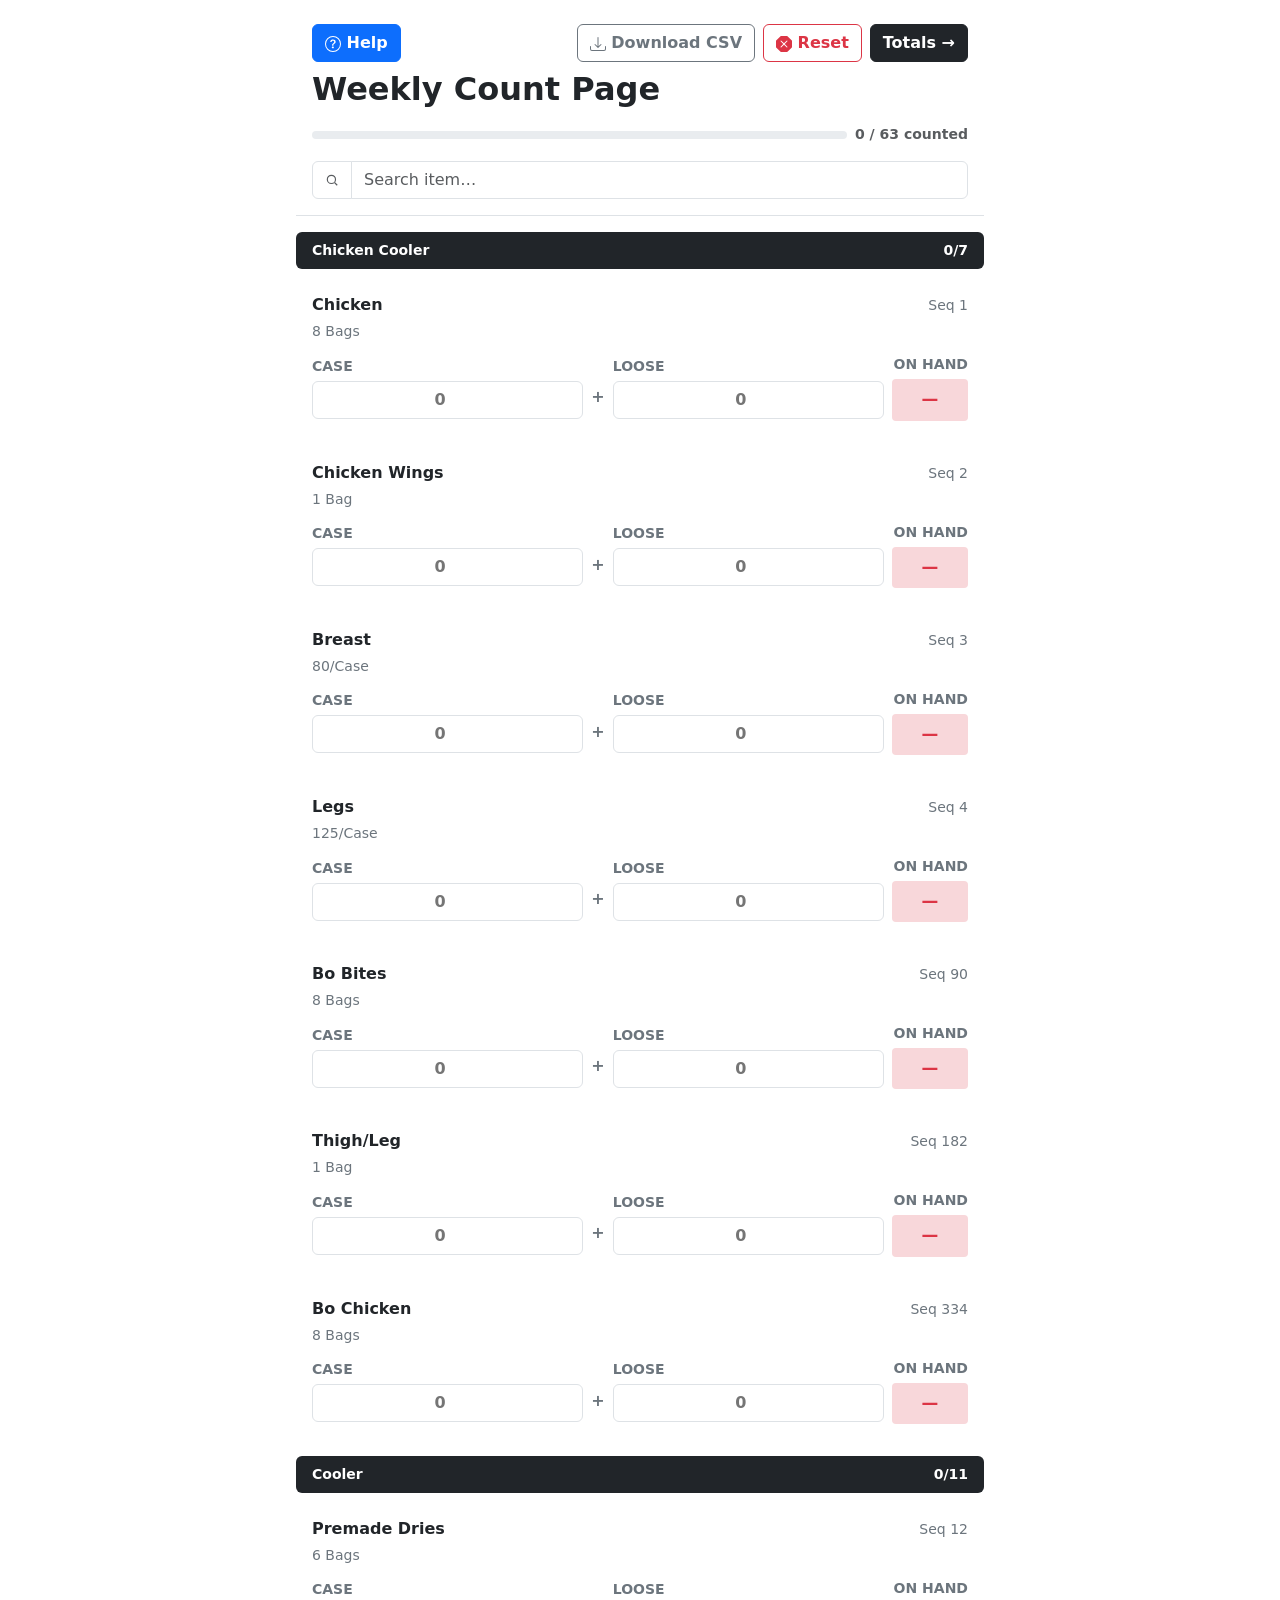
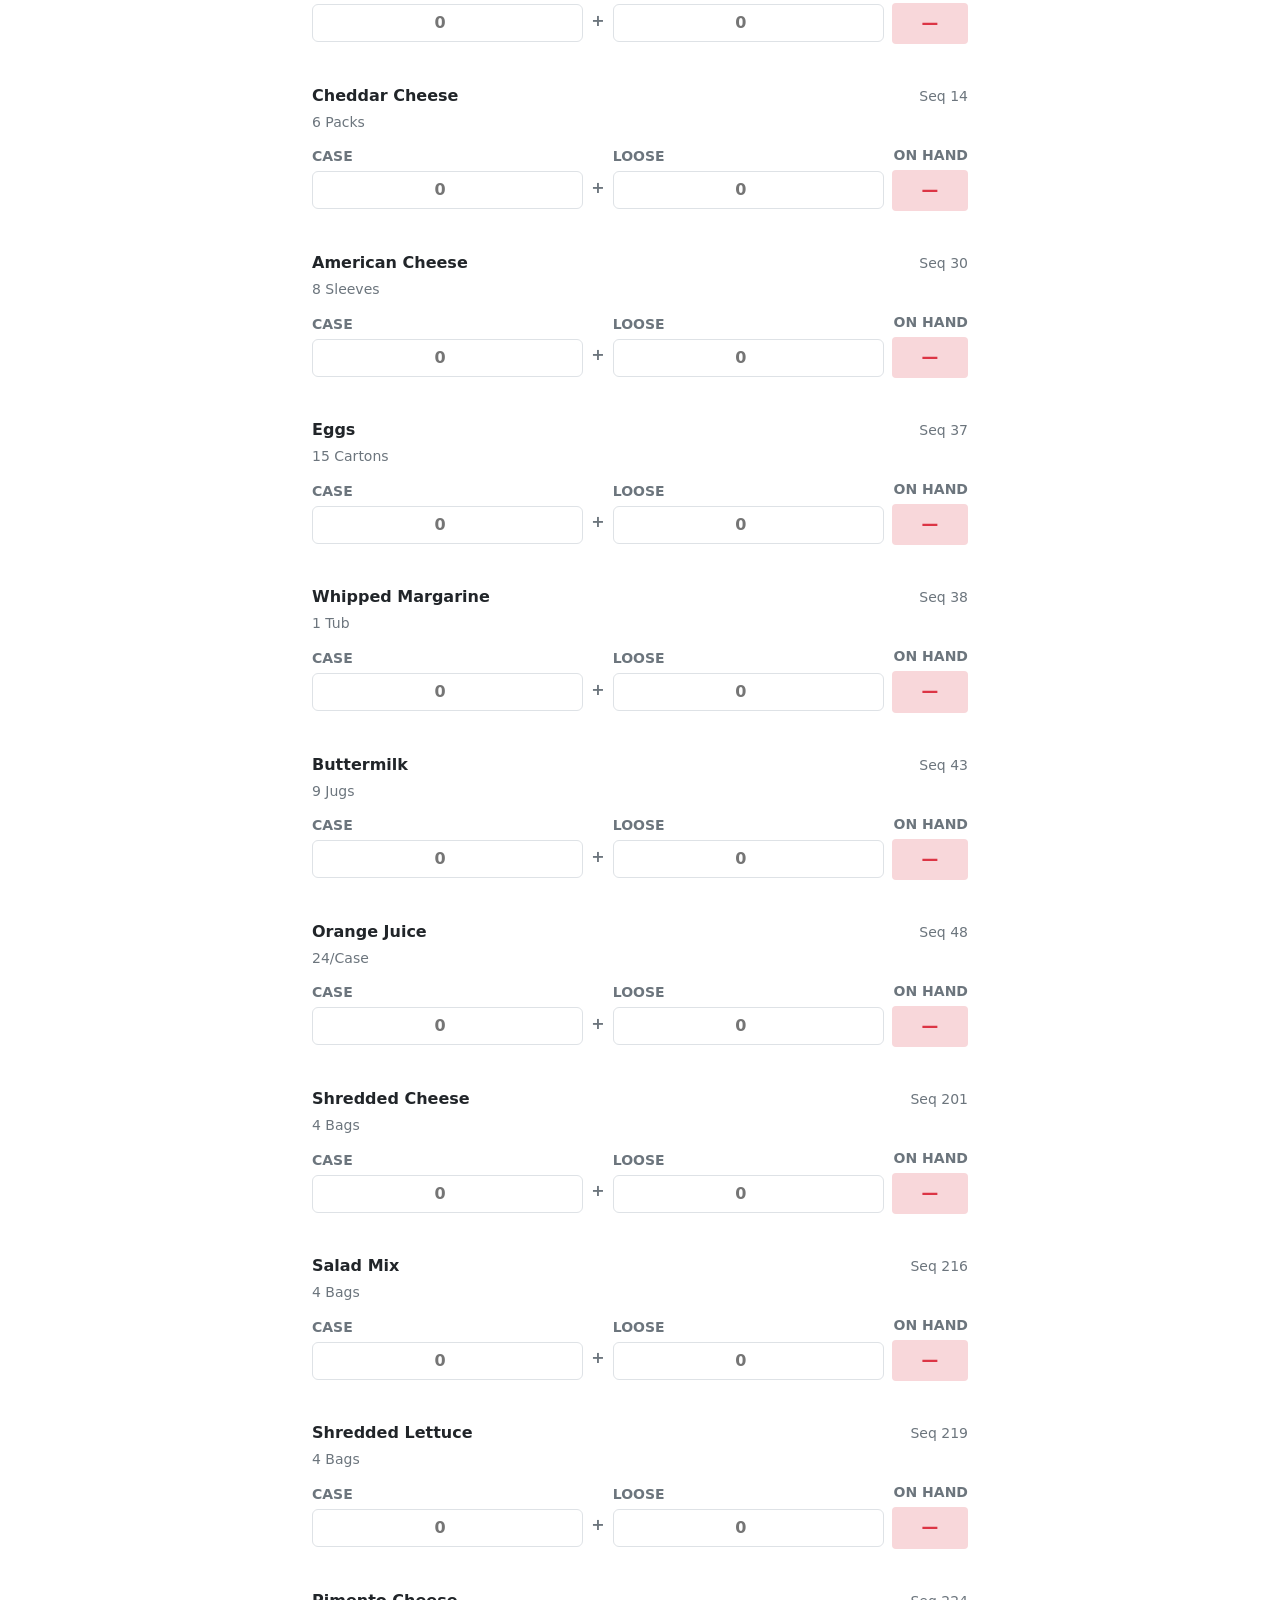
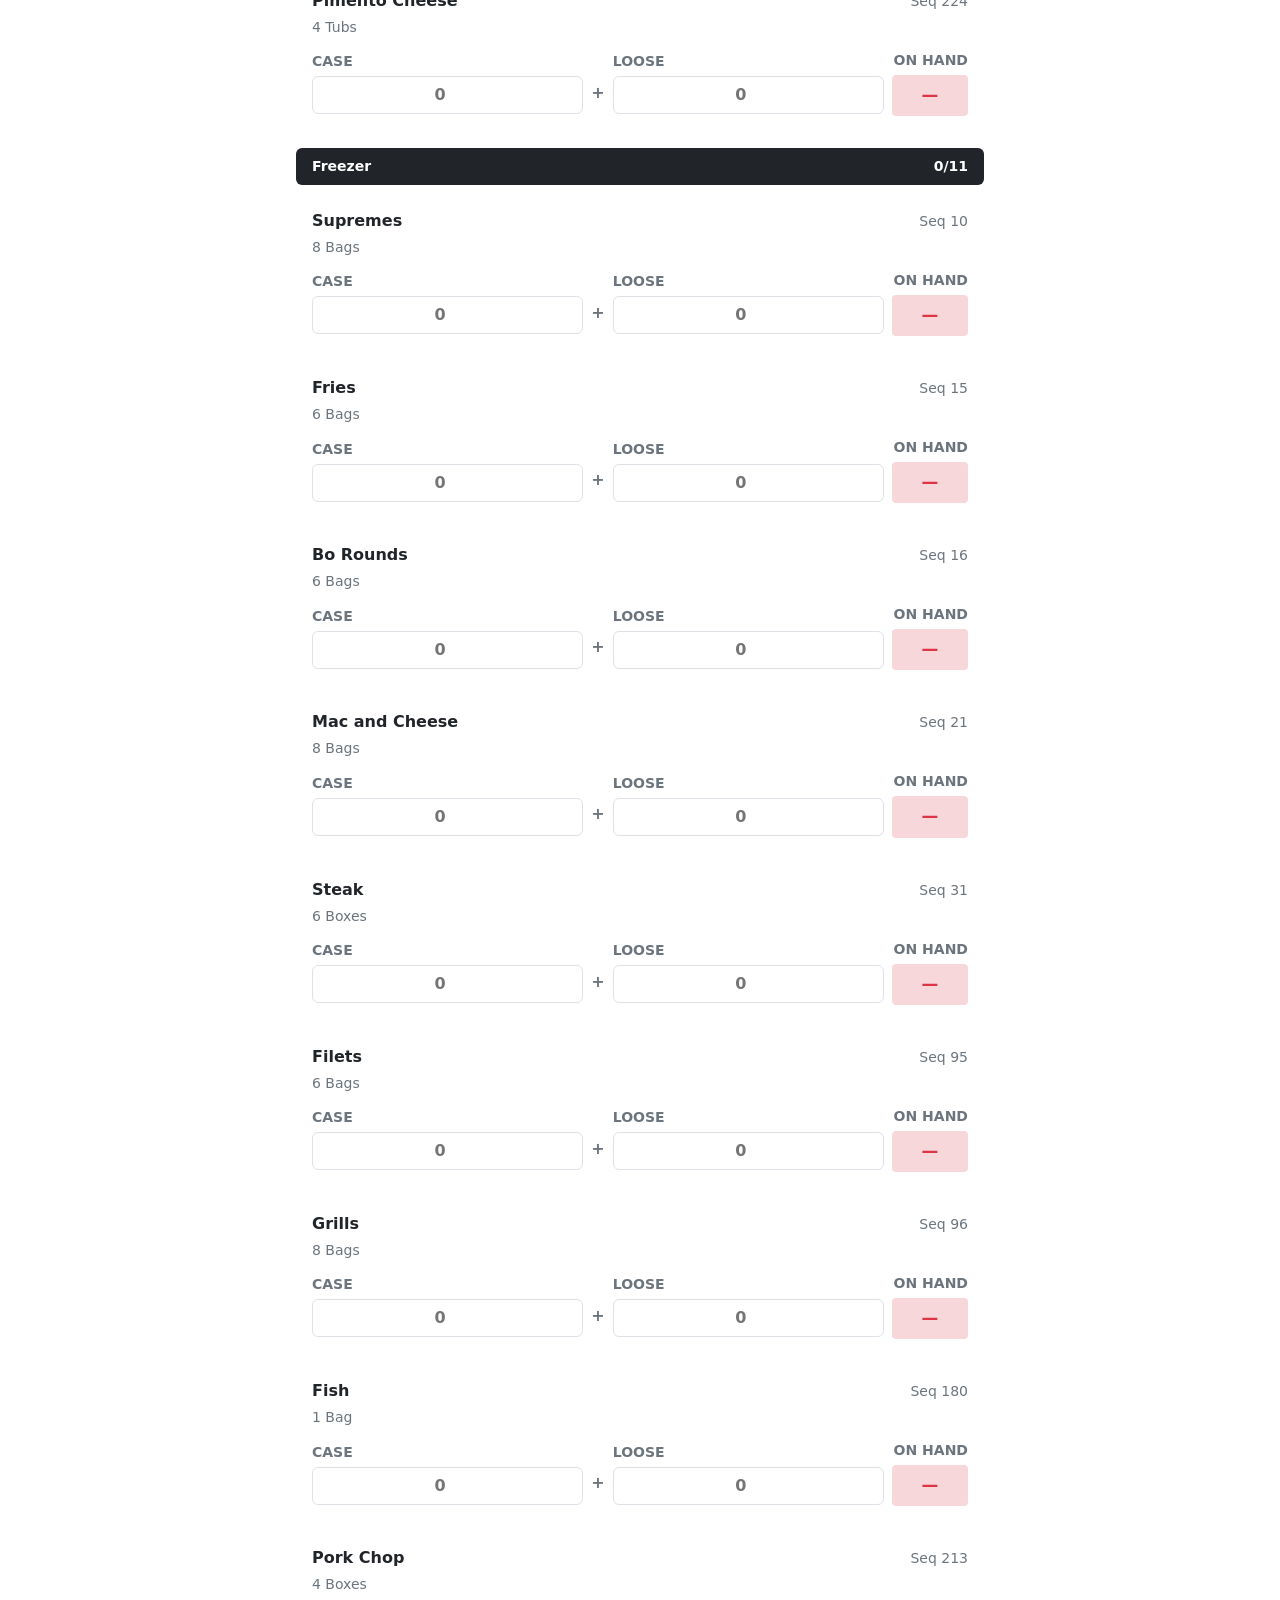
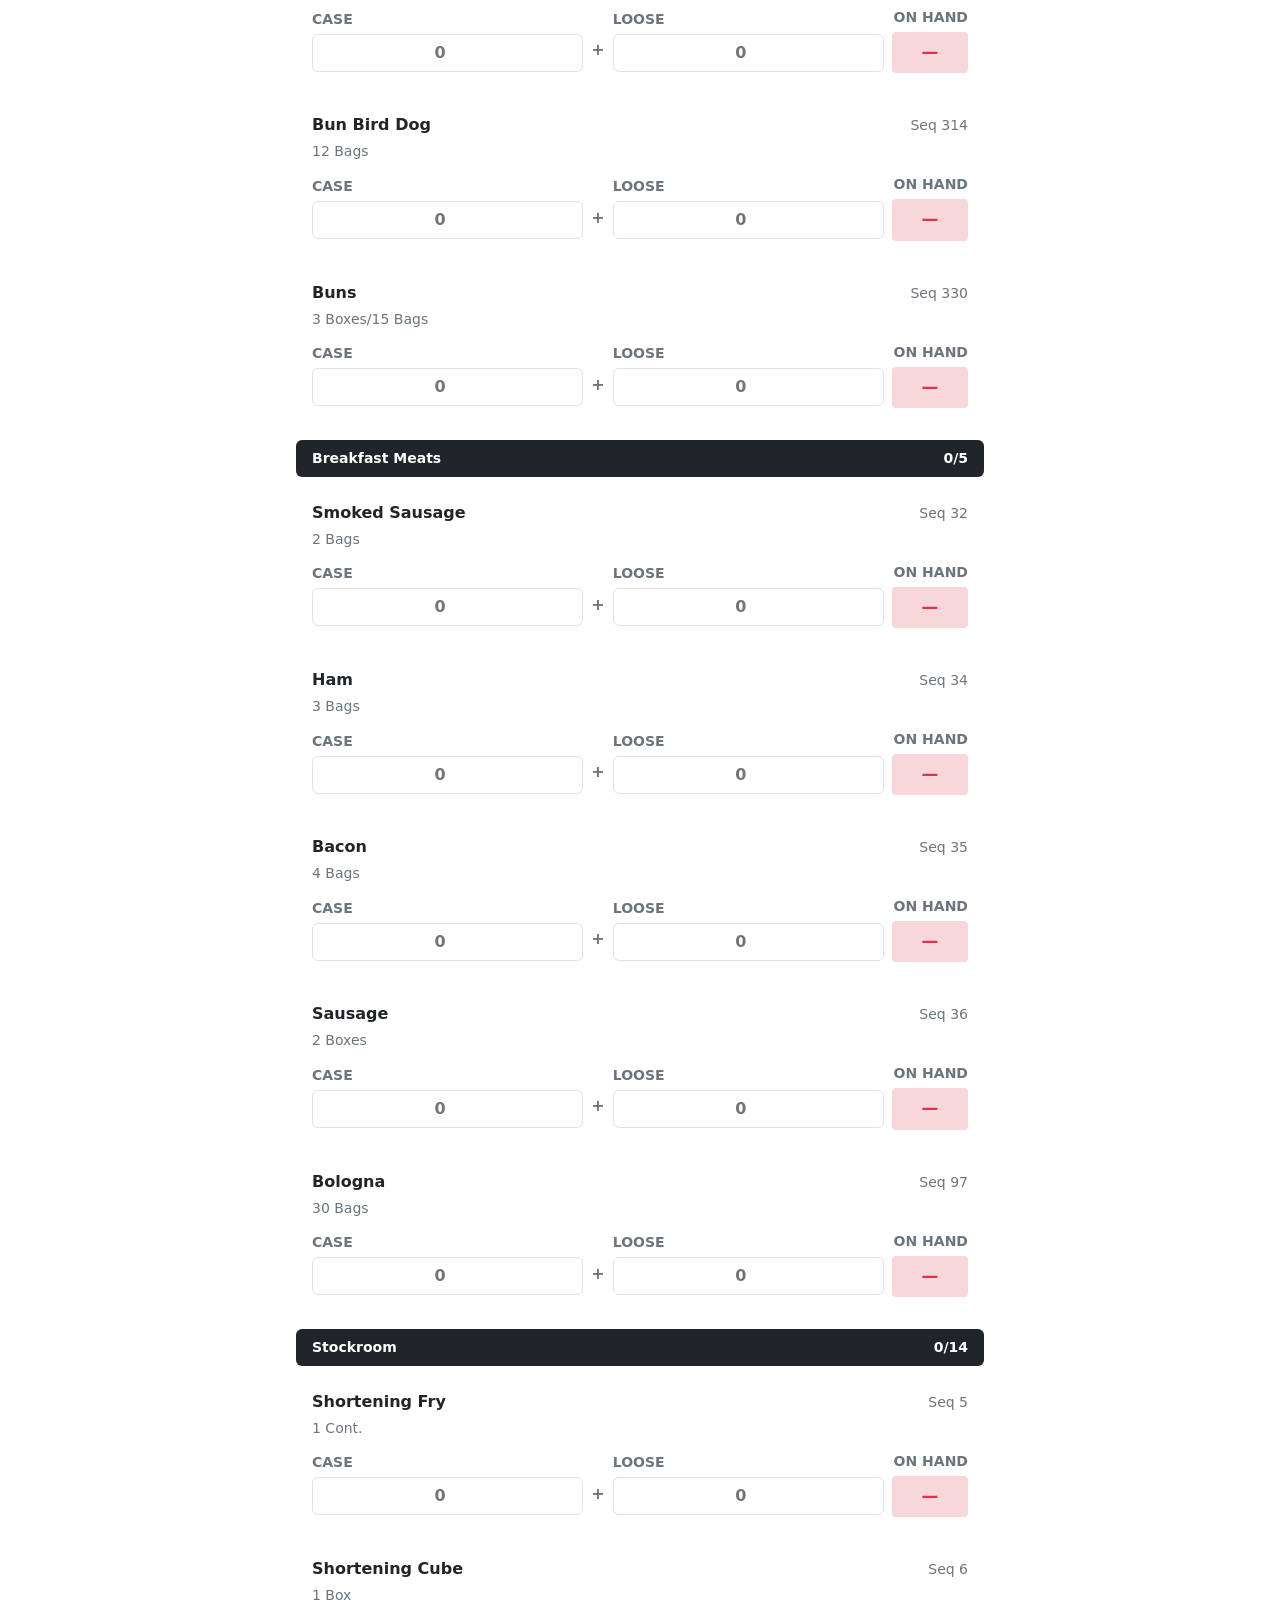
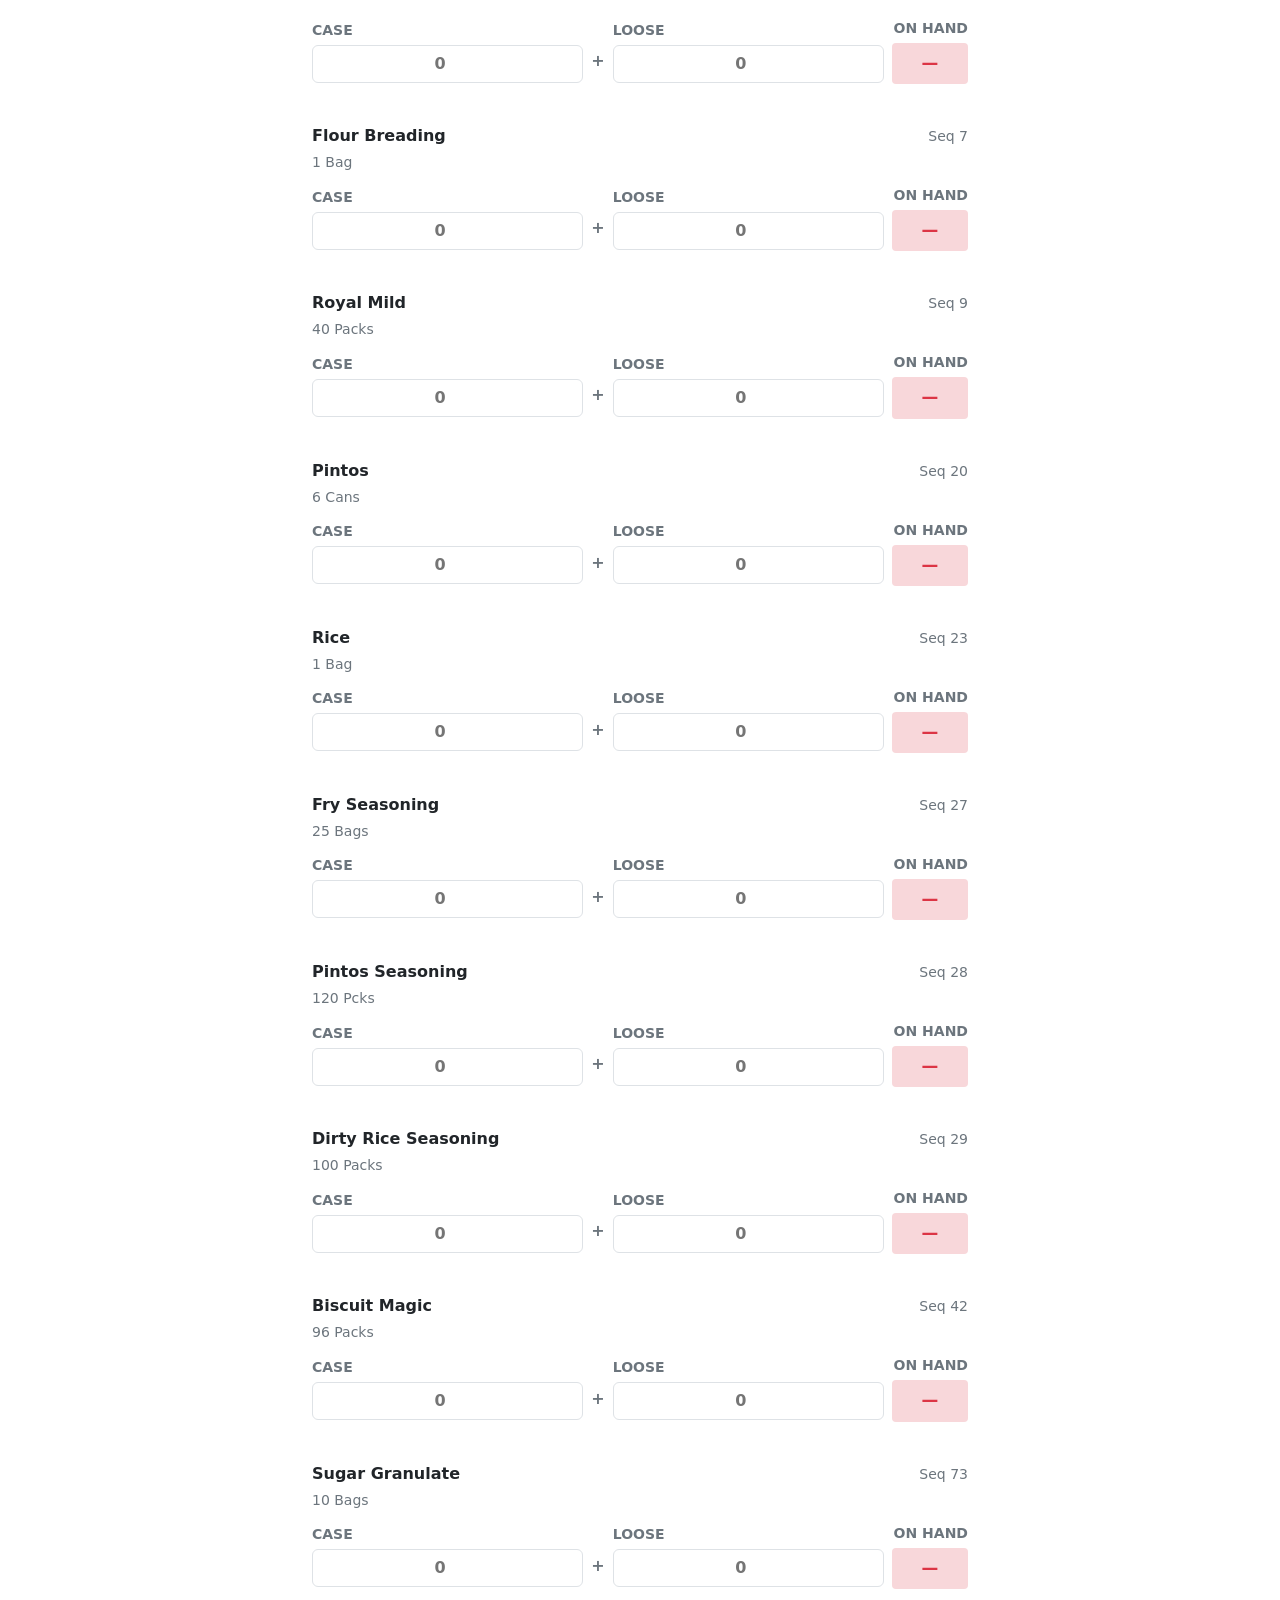
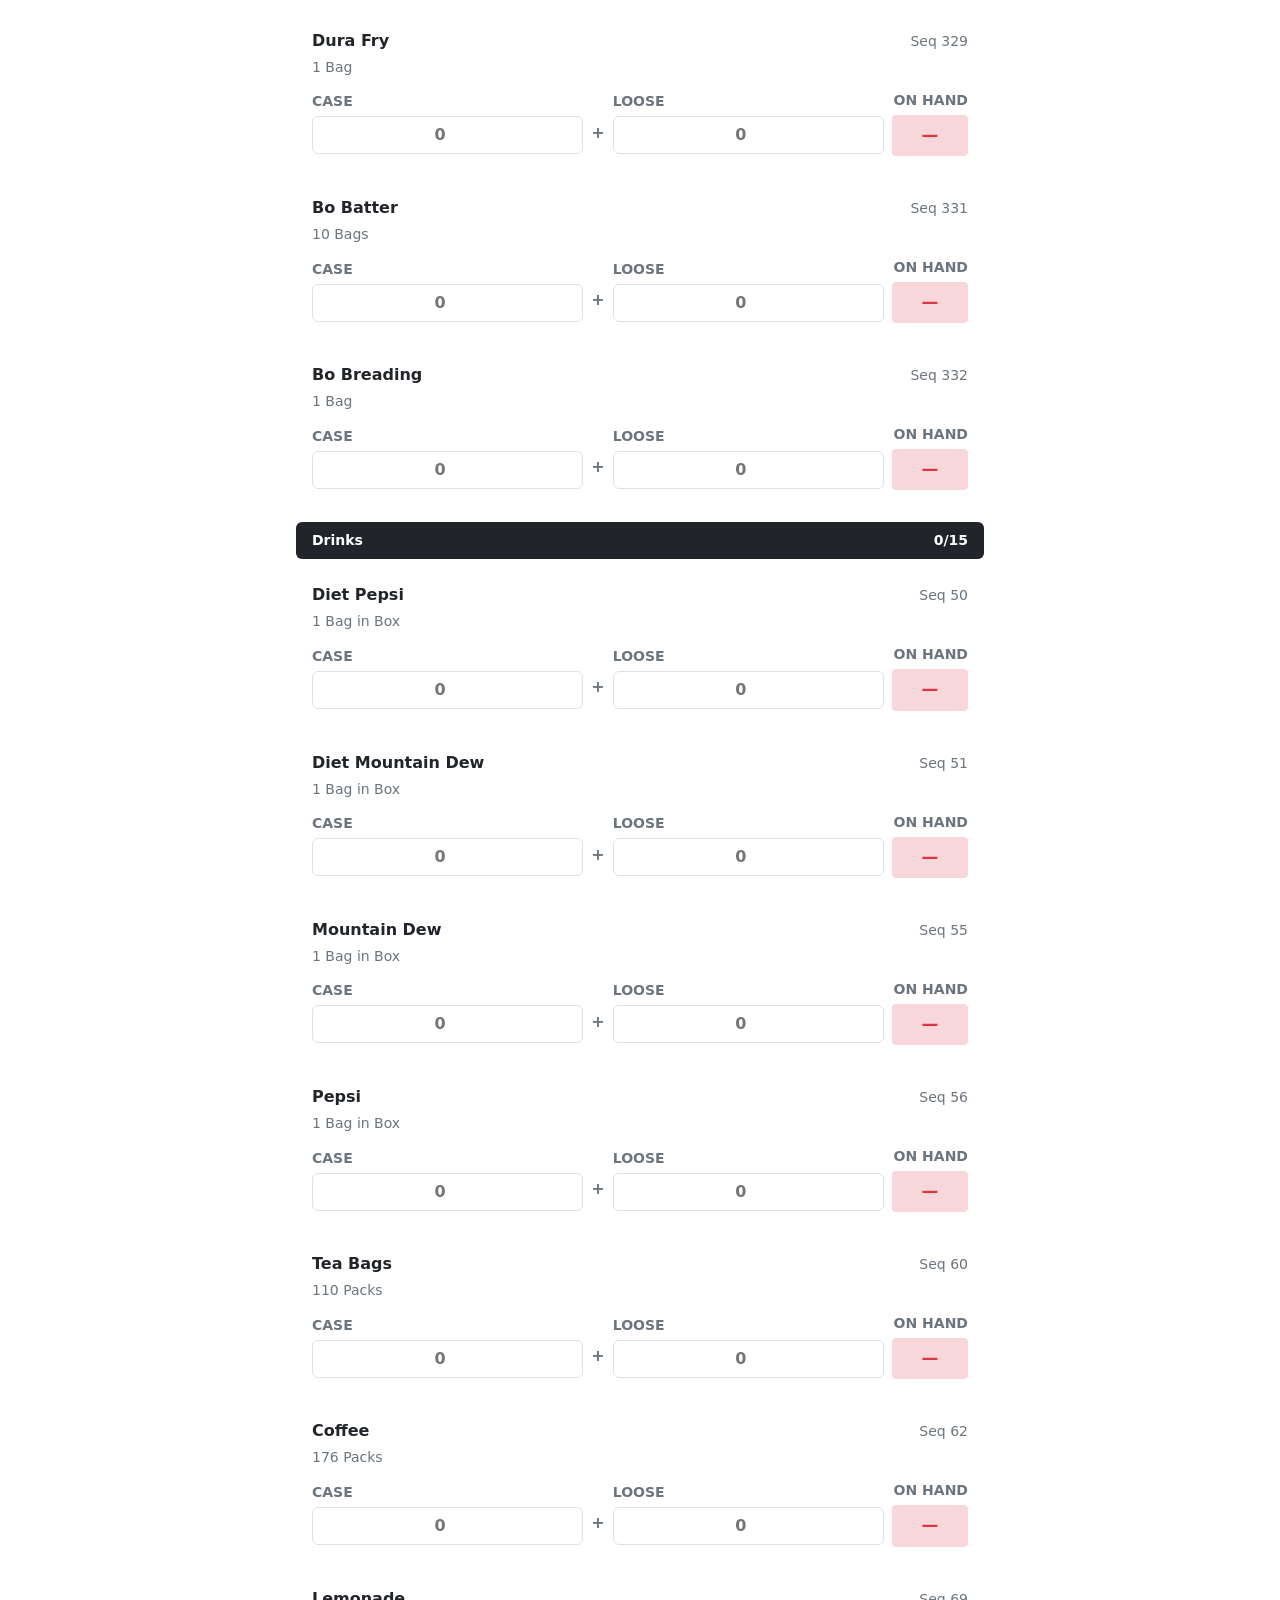
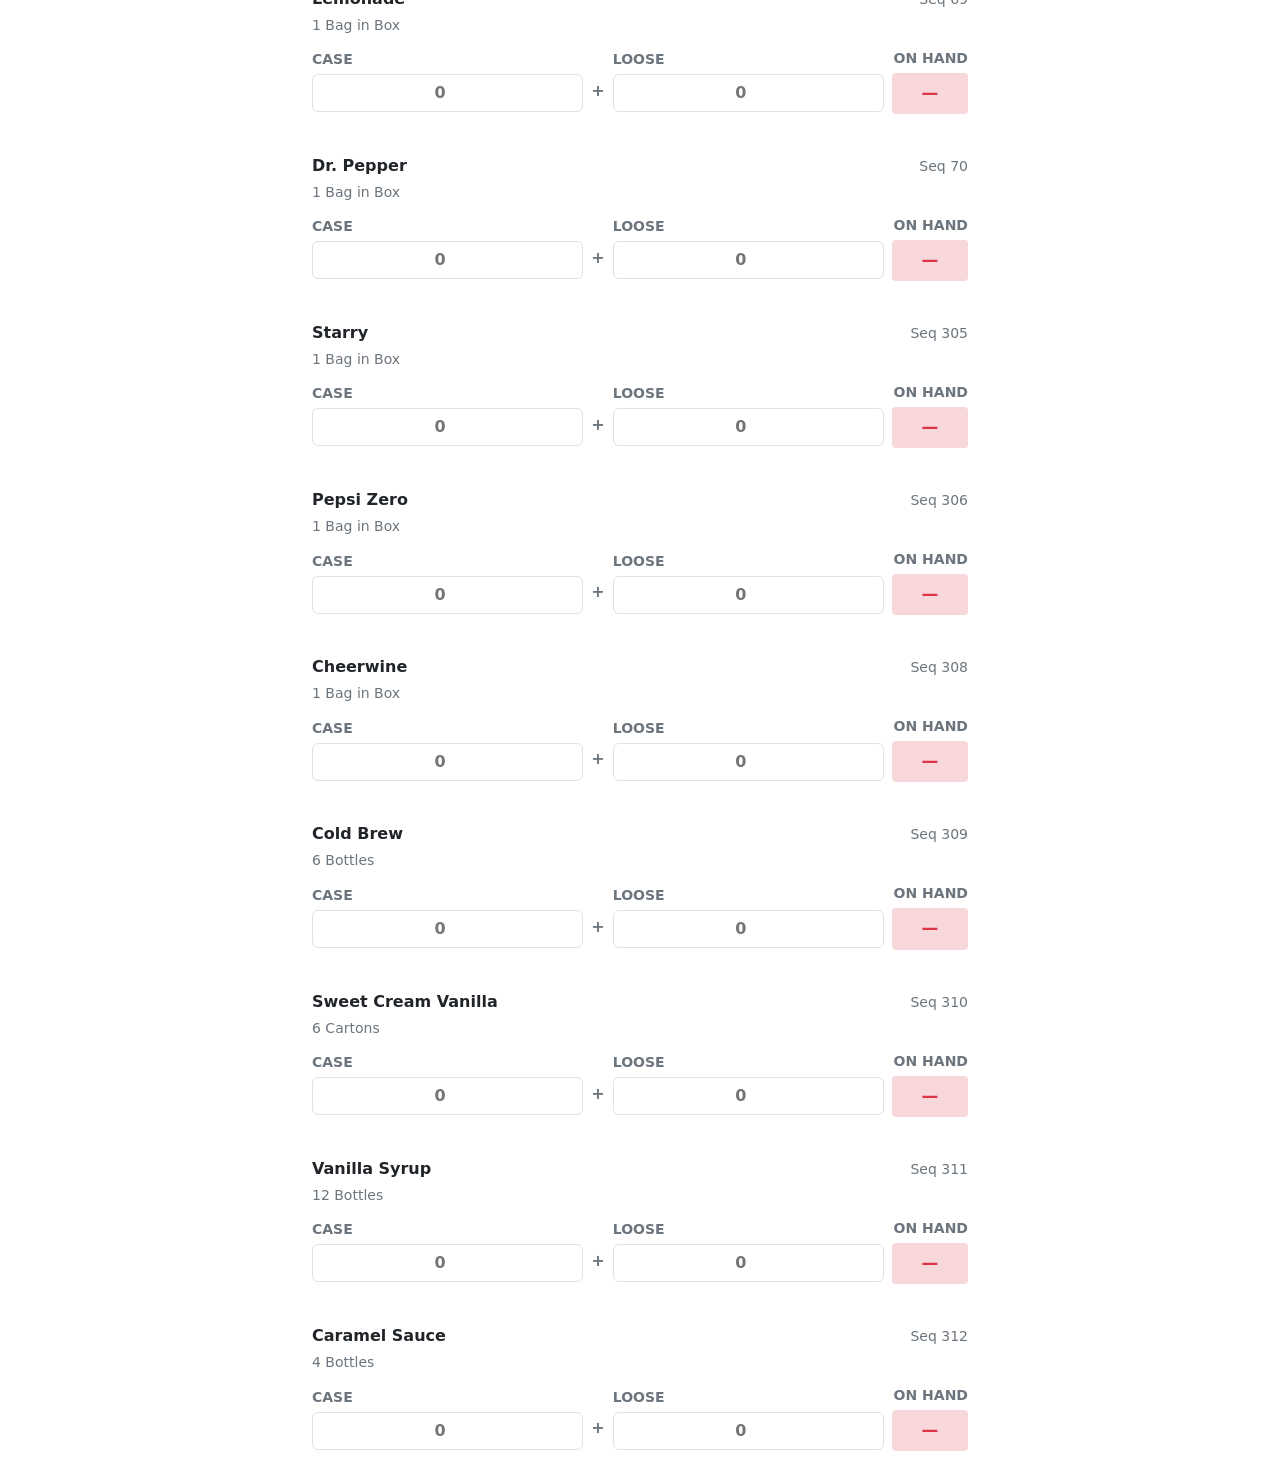
<file: index.html>
<!DOCTYPE html>
<html lang="en">
<head>
<meta charset="UTF-8">
<meta name="viewport" content="width=device-width, initial-scale=1.0">
<title>Weekly Count</title>
<link rel="stylesheet" href="css/bootstrap.min.css">
<link rel="stylesheet" href="css/styles.css">
</head>
<body>

<div class="container-sm px-3" style="max-width: 720px;">

  <header class="sticky-top bg-body px-3 pt-4 pb-3 border-bottom">
    <div class="d-flex justify-content-between align-items-center w-100 mb-2">
      <button class="btn btn-primary fw-semibold text-nowrap" id="helpBtn" data-bs-toggle="modal" data-bs-target="#helpModal">
        <svg xmlns="http://www.w3.org/2000/svg" width="16" height="16" fill="currentColor" class="bi bi-question-circle" viewBox="0 0 16 16">
          <path d="M8 15A7 7 0 1 1 8 1a7 7 0 0 1 0 14m0 1A8 8 0 1 0 8 0a8 8 0 0 0 0 16"/>
          <path d="M5.255 5.786a.237.237 0 0 0 .241.247h.825c.138 0 .248-.113.266-.25.09-.656.54-1.134 1.342-1.134.686 0 1.314.343 1.314 1.168 0 .635-.374.927-.965 1.371-.673.489-1.206 1.06-1.168 1.987l.003.217a.25.25 0 0 0 .25.246h.811a.25.25 0 0 0 .25-.25v-.105c0-.718.273-.927 1.01-1.486.609-.463 1.244-.977 1.244-2.056 0-1.511-1.276-2.241-2.673-2.241-1.267 0-2.655.59-2.75 2.286m1.557 5.763c0 .533.425.927 1.01.927.609 0 1.028-.394 1.028-.927 0-.552-.42-.94-1.029-.94-.584 0-1.009.388-1.009.94"/>
        </svg> Help
      </button>

      <div class="d-flex align-items-center gap-2">
        <button class="btn btn-outline-secondary fw-semibold text-nowrap" id="csvBtn" data-bs-toggle="modal" data-bs-target="#csvModal">
          <svg xmlns="http://www.w3.org/2000/svg" width="16" height="16" fill="currentColor" class="bi bi-download" viewBox="0 0 16 16">
              <path d="M.5 9.9a.5.5 0 0 1 .5.5v2.5a1 1 0 0 0 1 1h12a1 1 0 0 0 1-1v-2.5a.5.5 0 0 1 1 0v2.5a2 2 0 0 1-2 2H2a2 2 0 0 1-2-2v-2.5a.5.5 0 0 1 .5-.5"/>
              <path d="M7.646 11.854a.5.5 0 0 0 .708 0l3-3a.5.5 0 0 0-.708-.708L8.5 10.293V1.5a.5.5 0 0 0-1 0v8.793L5.354 8.146a.5.5 0 1 0-.708.708z"/>
          </svg> Download CSV
        </button>
        <button class="btn btn-outline-danger fw-semibold text-nowrap" id="resetBtn" data-bs-toggle="modal" data-bs-target="#resetModal">
          <svg xmlns="http://www.w3.org/2000/svg" width="16" height="16" fill="currentColor" class="bi bi-x-octagon-fill" viewBox="0 0 16 16">
            <path d="M11.46.146A.5.5 0 0 0 11.107 0H4.893a.5.5 0 0 0-.353.146L.146 4.54A.5.5 0 0 0 0 4.893v6.214a.5.5 0 0 0 .146.353l4.394 4.394a.5.5 0 0 0 .353.146h6.214a.5.5 0 0 0 .353-.146l4.394-4.394a.5.5 0 0 0 .146-.353V4.893a.5.5 0 0 0-.146-.353zm-6.106 4.5L8 7.293l2.646-2.647a.5.5 0 0 1 .708.708L8.707 8l2.647 2.646a.5.5 0 0 1-.708.708L8 8.707l-2.646 2.647a.5.5 0 0 1-.708-.708L7.293 8 4.646 5.354a.5.5 0 1 1 .708-.708"/>
          </svg> Reset
        </button>
        <a href="totals.html" class="btn btn-dark fw-semibold text-nowrap">Totals →</a>
      </div>
    </div>
  
    <h1 class="fw-bold h2 mb-3">Weekly Count Page</h1>

    <div class="d-flex align-items-center gap-2 mb-3">
      <div class="progress flex-fill" style="height: 8px;" role="progressbar" aria-label="Items counted" aria-valuenow="0" aria-valuemin="0" aria-valuemax="63">
        <div class="progress-bar bg-warning" id="progressFill" style="width: 0%"></div>
      </div>
      <span class="text-body-secondary small fw-semibold text-nowrap" id="progressLabel">0 / 0 counted</span>
    </div>

    <div class="input-group">
      <span class="input-group-text bg-body">
        <svg width="14" height="14" viewBox="0 0 24 24" fill="none" stroke="currentColor" stroke-width="2" class="text-body-secondary">
          <circle cx="11" cy="11" r="7"/><path d="M21 21l-4.3-4.3"/>
        </svg>
      </span>
      <input id="searchInput" type="text" class="form-control" placeholder="Search item…" autocomplete="off">
    </div>
  </header>

  <main class="pt-3">
    <div id="list"></div>
    <p class="text-center text-body-secondary py-4" id="emptyNote" style="display: none;">No items match your search.</p>
  </main>

</div>

<div class="position-fixed start-50 translate-middle-x bg-dark text-white rounded px-3 py-2 text-nowrap small fw-medium" id="toast" style="bottom: 76px; z-index: 1050; display: none;"></div>

<div class="modal fade" id="helpModal" tabindex="-1" aria-labelledby="helpModalLabel" aria-hidden="true">
  <div class="modal-dialog modal-dialog-centered">
    <div class="modal-content">
      <div class="modal-header">
        <h5 class="modal-title fw-bold" id="helpModalLabel">Count Sheet Instructions</h5>
        <button type="button" class="btn-close" data-bs-dismiss="modal" aria-label="Close"></button>
      </div>
      <div class="modal-body small">
        <ul class="mb-0 ps-3">
          <li class="mb-2"><strong>Entering Counts:</strong> Enter full case quantities under <em>Case</em> and individual items under <em>Loose</em>. The <em>On Hand</em> total calculates automatically based on the item pack size.</li>
          <li class="mb-2"><strong>Search:</strong> Use the search bar to filter by item name or sequence number.</li>
          <li class="mb-2"><strong>POS Key-In:</strong> Click <strong>Totals →</strong> to view all counts ordered in POS sequence for fast entry or printing.</li>
          <li class="mb-2"><strong>Exporting:</strong> Click <strong>Download CSV</strong> to save a local spreadsheet file of your completed inventory count.</li>
          <li><strong>Resetting:</strong> Click <strong>Reset</strong> to clear all counts for a new sheet.</li>
        </ul>
      </div>
      <div class="modal-footer">
        <button type="button" class="btn btn-sm btn-dark" data-bs-dismiss="modal">Got it</button>
      </div>
    </div>
  </div>
</div>

<div class="modal fade" id="csvModal" tabindex="-1" aria-labelledby="csvModalLabel" aria-hidden="true">
  <div class="modal-dialog modal-dialog-centered">
    <div class="modal-content">
      <div class="modal-header">
        <h5 class="modal-title fw-bold" id="csvModalLabel">Export Inventory CSV</h5>
        <button type="button" class="btn-close" data-bs-dismiss="modal" aria-label="Close"></button>
      </div>
      <div class="modal-body">
        Download the current inventory count as a CSV file?
      </div>
      <div class="modal-footer">
        <button type="button" class="btn btn-secondary" data-bs-dismiss="modal">Cancel</button>
        <button type="button" class="btn btn-success" id="confirmCsvBtn">Download</button>
      </div>
    </div>
  </div>
</div>

<div class="modal fade" id="resetModal" tabindex="-1" aria-labelledby="resetModalLabel" aria-hidden="true">
  <div class="modal-dialog modal-dialog-centered">
    <div class="modal-content">
      <div class="modal-header">
        <h5 class="modal-title fw-bold" id="resetModalLabel">Reset Count Sheet</h5>
        <button type="button" class="btn-close" data-bs-dismiss="modal" aria-label="Close"></button>
      </div>
      <div class="modal-body">
        Clear all counts for a fresh count sheet? This action cannot be undone.
      </div>
      <div class="modal-footer">
        <button type="button" class="btn btn-secondary" data-bs-dismiss="modal">Cancel</button>
        <button type="button" class="btn btn-danger" id="confirmResetBtn">Reset Counts</button>
      </div>
    </div>
  </div>
</div>

<script src="js/bootstrap.bundle.min.js"></script>
<script src="js/items.js"></script>
<script src="js/shared.js"></script>
<script src="js/app.js"></script>
</body>
</html>
</file>
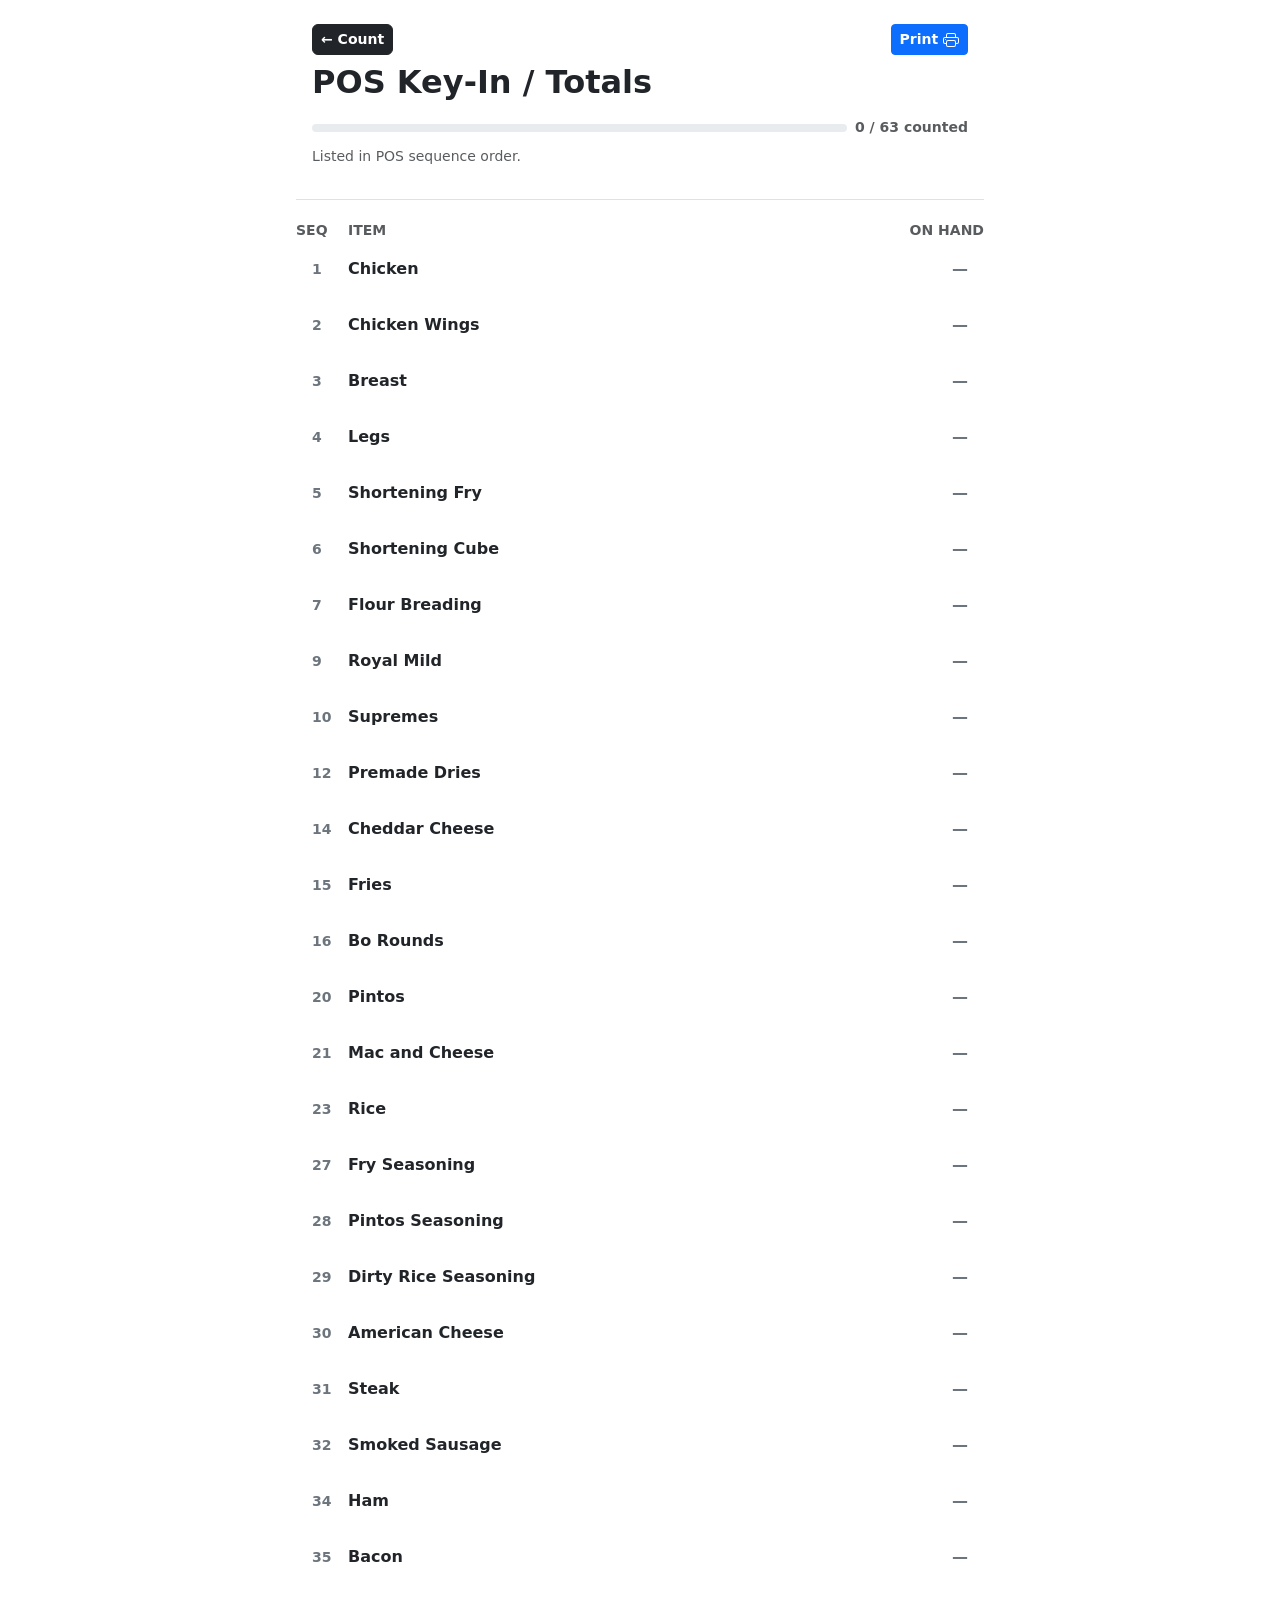
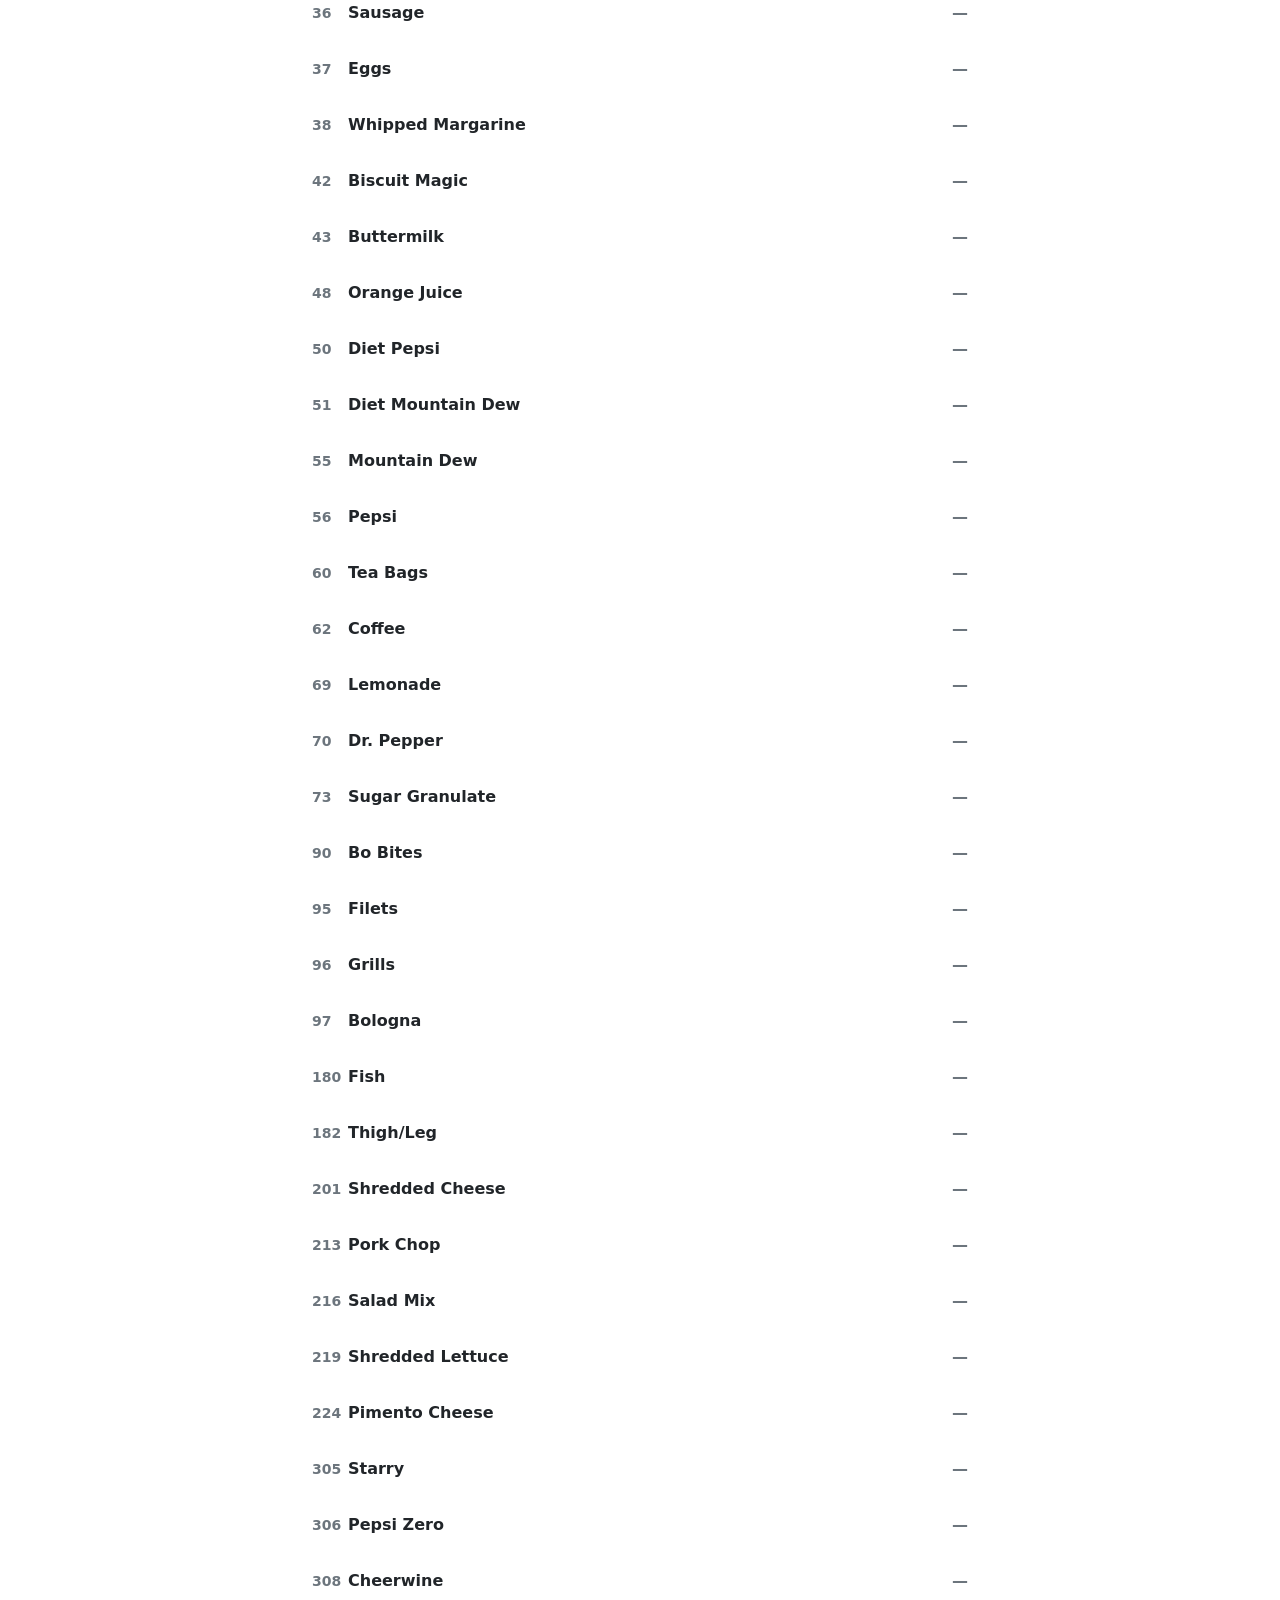
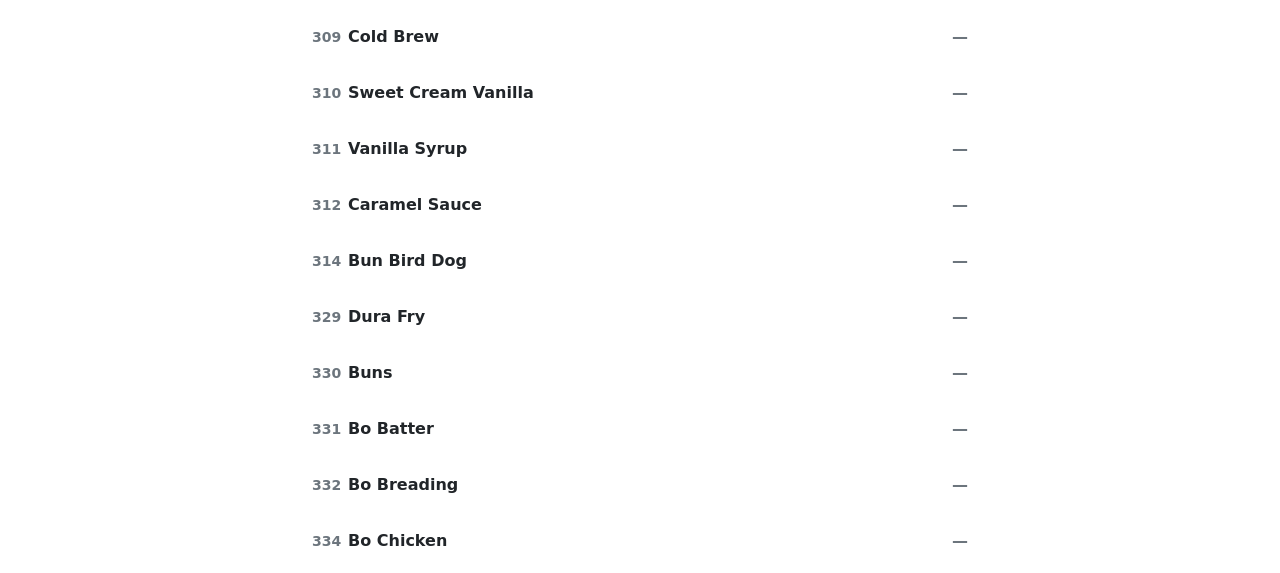
<file: totals.html>
<!DOCTYPE html>
<html lang="en">
<head>
<meta charset="UTF-8">
<meta name="viewport" content="width=device-width, initial-scale=1.0">
<title>Totals — Weekly Count</title>
<link rel="stylesheet" href="css/bootstrap.min.css">
<link rel="stylesheet" href="css/styles.css">
<link rel="stylesheet" href="css/print.css" media="print">
</head>
<body>

<div class="container-sm px-3" style="max-width: 720px;">

  <header class="sticky-top bg-body px-3 pt-4 pb-3 border-bottom">
    <div class="d-flex justify-content-between align-items-center w-100 mb-2">
      <a href="index.html" class="btn btn-sm btn-dark rounded fw-bold text-nowrap">← Count</a>

      <button class="btn btn-sm btn-primary fw-semibold text-nowrap" id="printBtn">
        Print <svg xmlns="http://www.w3.org/2000/svg" width="16" height="16" fill="currentColor" class="bi bi-printer" viewBox="0 0 16 16">
          <path d="M2.5 8a.5.5 0 1 0 0-1 .5.5 0 0 0 0 1"/>
          <path d="M5 1a2 2 0 0 0-2 2v2H2a2 2 0 0 0-2 2v3a2 2 0 0 0 2 2h1v1a2 2 0 0 0 2 2h6a2 2 0 0 0 2-2v-1h1a2 2 0 0 0 2-2V7a2 2 0 0 0-2-2h-1V3a2 2 0 0 0-2-2zM4 3a1 1 0 0 1 1-1h6a1 1 0 0 1 1 1v2H4zm1 5a2 2 0 0 0-2 2v1H2a1 1 0 0 1-1-1V7a1 1 0 0 1 1-1h12a1 1 0 0 1 1 1v3a1 1 0 0 1-1 1h-1v-1a2 2 0 0 0-2-2zm7 2v3a1 1 0 0 1-1 1H5a1 1 0 0 1-1-1v-3a1 1 0 0 1 1-1h6a1 1 0 0 1 1 1"/>
        </svg>
      </button>
    </div>

    <h1 class="fw-bold h2 mb-3">POS Key-In / Totals</h1>
    <div class="d-flex align-items-center gap-2">
      <div class="progress flex-fill" style="height: 8px;" role="progressbar" aria-label="Items keyed in" aria-valuenow="0" aria-valuemin="0" aria-valuemax="63">
        <div class="progress-bar bg-warning" id="progressFill" style="width: 0%"></div>
      </div>
      <span class="text-body-secondary small fw-semibold text-nowrap" id="progressLabel">0 / 0 keyed in</span>
    </div>
    <div class="d-flex justify-content-between align-items-center mt-2">
      <p class="text-body-secondary small mb-3">Listed in POS sequence order.</p>
    </div>

  </header>

  <div id="printTimestamp" class="print-only-header"></div>

  <main class="pt-3">
    <div class="d-flex align-items-center gap-3 py-1 text-uppercase text-body-secondary small fw-semibold">
      <span class="text-left" style="width: 36px;">Seq</span>
      <span class="flex-fill">Item</span>
      <span class="text-end" style="min-width: 80px;">On hand</span>
    </div>
    <div id="totalsList"></div>
  </main>

</div>

<div class="position-fixed start-50 translate-middle-x bg-dark text-white rounded-pill px-3 py-2 text-nowrap small fw-medium shadow" id="toast" style="bottom: 76px; z-index: 1050; display: none;"></div>

<script src="js/items.js"></script>
<script src="js/shared.js"></script>
<script src="js/totals.js"></script>
</body>
</html>
</file>
<file: css/styles.css>
.totals-row {
  display: flex;
  flex-direction: row;
  align-items: center;
  padding: 0.75rem 1rem;
  margin-bottom: 0.5rem;
  border-radius: 0.375rem;
  background-color: #fff;
}

.row-seq {
  width: 36px;
  font-weight: 700;
  font-size: 0.875rem;
  color: #6c757d;
  flex-shrink: 0;
}

.row-name {
  flex: 1;
  font-weight: 600;
  margin-right: 0.5rem;
}

.row-value {
  min-width: 48px;
  font-weight: 700;
  text-align: right;
  color: #212529;
}

.row-value.is-empty {
  color: #6c757d;
}

.loc-section {
  margin-bottom: 1rem;
}

.loc-header {
  position: sticky;
  top: 132px;
  z-index: 10;
  display: flex;
  align-items: center;
  background-color: #212529;
  color: #fff;
  padding: 0.5rem 1rem;
  border-radius: 0.375rem;
  margin-bottom: 0.5rem;
}

.loc-title {
  font-weight: 700;
  font-size: 0.875rem;
}

.loc-count {
  margin-left: auto;
  font-weight: 600;
  font-size: 0.875rem;
  color: #fff;
}

.item-card {
  background-color: #fff;
  border-radius: 0.375rem;
  margin-bottom: 0.5rem;
}

.item-body {
  padding: 1rem;
}

.item-header {
  display: flex;
  justify-content: space-between;
  align-items: baseline;
  margin-bottom: 0.25rem;
}

.item-title {
  font-weight: 700;
}

.item-seq {
  color: #6c757d;
  font-size: 0.875rem;
  white-space: nowrap;
}

.item-pack {
  color: #6c757d;
  font-size: 0.875rem;
  margin-bottom: 0.75rem;
}

.item-inputs {
  display: flex;
  align-items: center;
  gap: 0.5rem;
}

.field-group {
  flex: 1;
}

.on-hand-group {
  flex: 0 0 auto;
  min-width: 76px;
  text-align: right;
}

.field-label {
  display: block;
  font-size: 0.875rem;
  font-weight: 600;
  text-transform: uppercase;
  color: #6c757d;
  margin-bottom: 0.25rem;
}

.field-separator {
  color: #6c757d;
  font-weight: 600;
  padding-top: 1.25rem;
}

.input-count {
  width: 100%;
  padding: 0.375rem 0.75rem;
  font-size: 1rem;
  font-weight: 600;
  text-align: center;
  border: 1px solid #dee2e6;
  border-radius: 0.375rem;
}

.badge-onhand {
  font-weight: 700;
  padding: 0.5rem;
  border-radius: 0.25rem;
  text-align: center;
  font-size: 1.05rem;
  min-width: 56px;
}

.badge-onhand.is-counted {
  background-color: #d1e7dd;
  color: #198754;
}

.badge-onhand.is-pending {
  background-color: #f8d7da;
  color: #dc3545;
}

.item-formula {
  border-top: 1px solid #dee2e6;
  padding-top: 0.5rem;
  margin-top: 0.75rem;
  color: #6c757d;
  font-size: 0.875rem;
}
</file>
<file: css/print.css>
button, 
nav, 
header, 
footer, 
.no-print, 
#searchBox, 
.progress-bar,
#progressLabel,
#toast,
.sticky-top {
  display: none !important;
}

@page {
  size: letter portrait;
  margin: 0.25in;
}

body, table, th, td, div, p, span, h1, h2, h3, strong, b {
  font-family: sans-serif !important;
  font-weight: normal !important; 
  color: #000000 !important;
}

body, .container, main {
  background: #fff !important;
  color: #000 !important;
  margin: 0 !important;
  padding: 0 !important;
  width: 100% !important;
  font-size: 10pt !important;
}

table {
  width: 100% !important;
  border-collapse: collapse !important;
}

th, td {
  padding: 1px 4px !important;
  line-height: 1.25 !important;
  border-bottom: 1px solid #fff !important;
}

.totals-row, .row, .item-row {
  padding: 1px 0 !important;
  margin: 0 !important;
  line-height: 1.25 !important;
  border-bottom: 1px solid #fff !important;
  page-break-inside: avoid;
}

.row-name,
main .d-flex > span:nth-child(2) {
  padding-left: 40px !important; /* Adjust this value (e.g., 20px, 32px) to move it right or left */
}

.row-seq {
  text-align: right !important;
  width: 36px !important;
}

h1, h2, h3 {
  font-size: 14pt !important;
  margin: 2px 0 6px 0 !important;
  padding: 0 !important;
}

/* Hide on screen */
.print-only-header {
  display: none;
}

/* Show only when printing */
@media print {
  .print-only-header {
    display: block !important;
    text-align: right !important;
    font-size: 8pt !important;
    color: #000 !important;
    margin-bottom: 5px !important;
    font-family: sans-serif !important;
  }
}
</file>
